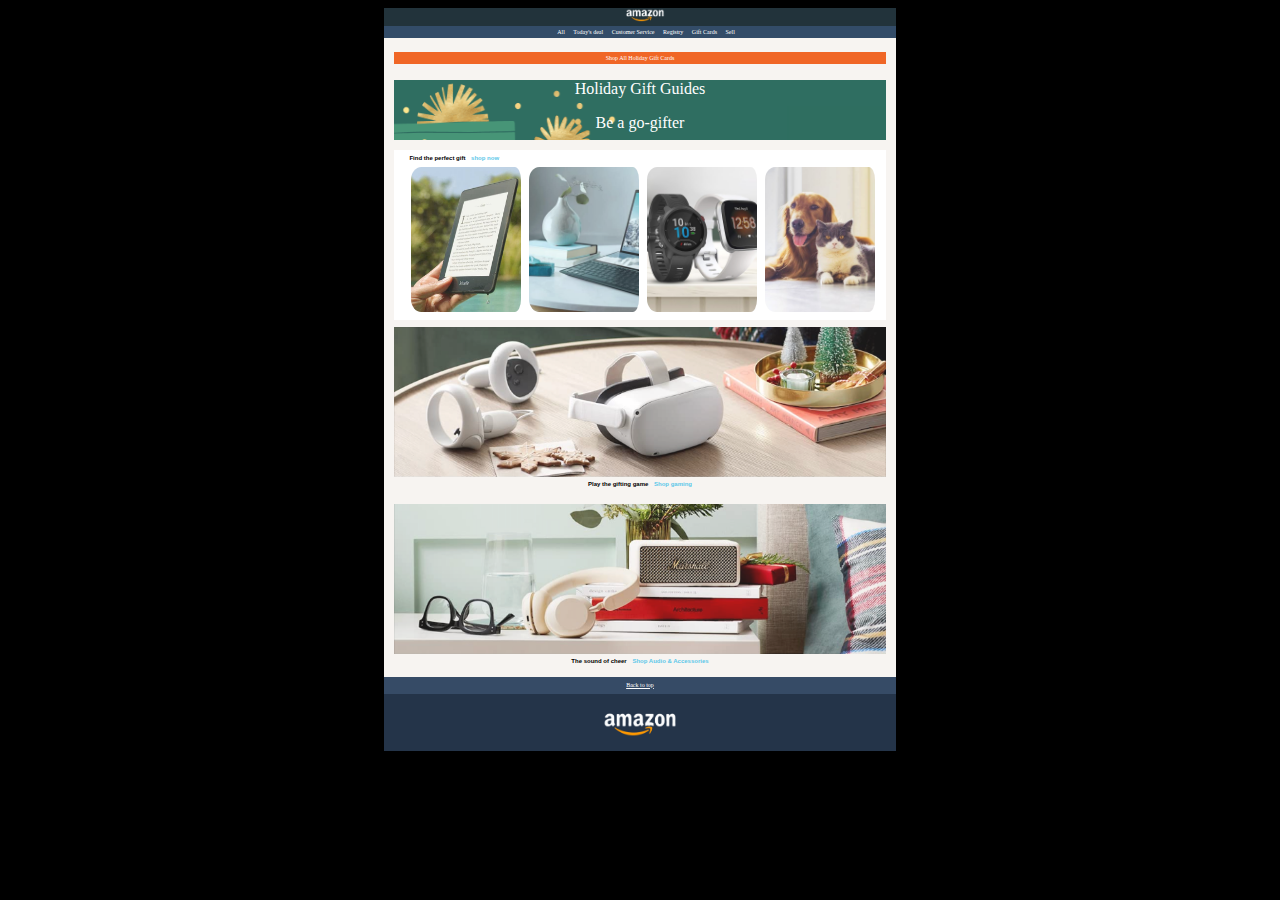
<file: amazonpage/index.html>
<!DOCTYPE html>
<html lang="en">
<head>
    <meta charset="UTF-8">
    <meta http-equiv="X-UA-Compatible" content="IE=edge">
    <meta name="viewport" content="width=device-width, initial-scale=1.0">
    <title>Amazon page</title>
    <link rel="stylesheet" href="amazon_style.css">
</head>
<body>

    <!-- Created 3 main sections (header, main and footer) -->
<section>
    <header class="header">
        <div class="headerimage">
            <img src="assets/logo.png" alt="amazon-logo">
        </div>

        <div class="headertext">
           <span>All</span> <span>Today's deal</span> 
                <span>Customer Service</span> 
                <span>Registry</span>  
                <span>Gift Cards</span> 
                <span>Sell</span> 
            
        </div>
    </header>


    <main>
        <div class="shopallday">
        <p>Shop All Holiday Gift Cards</p>
        </div>

        <div class="Holiday">
            <p>Holiday Gift Guides</p>
            <p>Be a go-gifter</p>
        </div>

        <div class="section1_images">
            <p>Find the perfect gift <span> shop now</span></p>
            <img src="assets/img_1.jpg" alt="img_1">
            <img src="assets/img_2.jpg" alt="img_2">
            <img src="assets/img_3.jpg" alt="img_3">
            <img src="assets/img_4.jpg" alt="img_4">        
        </div>

            

        <div class="section2_images">
            <img src="assets/img_9.png" alt="img_9">
            <p>Play the gifting game <span>Shop gaming</span> </p>
        </div>

        <div class="section3_images">
            <img src="assets/img_10.png" alt="img_10">
            <p>The sound of cheer <span>Shop Audio & Accessories </span> </p>
        </div>
        
    </main>


    <footer class="footer">
        <div>
            <p>Back to top</p>
            <img src="assets/logo_2.png" alt="amazon-logo_2">
        </div>
    </footer>
</section>
</body>
</html>
</file>
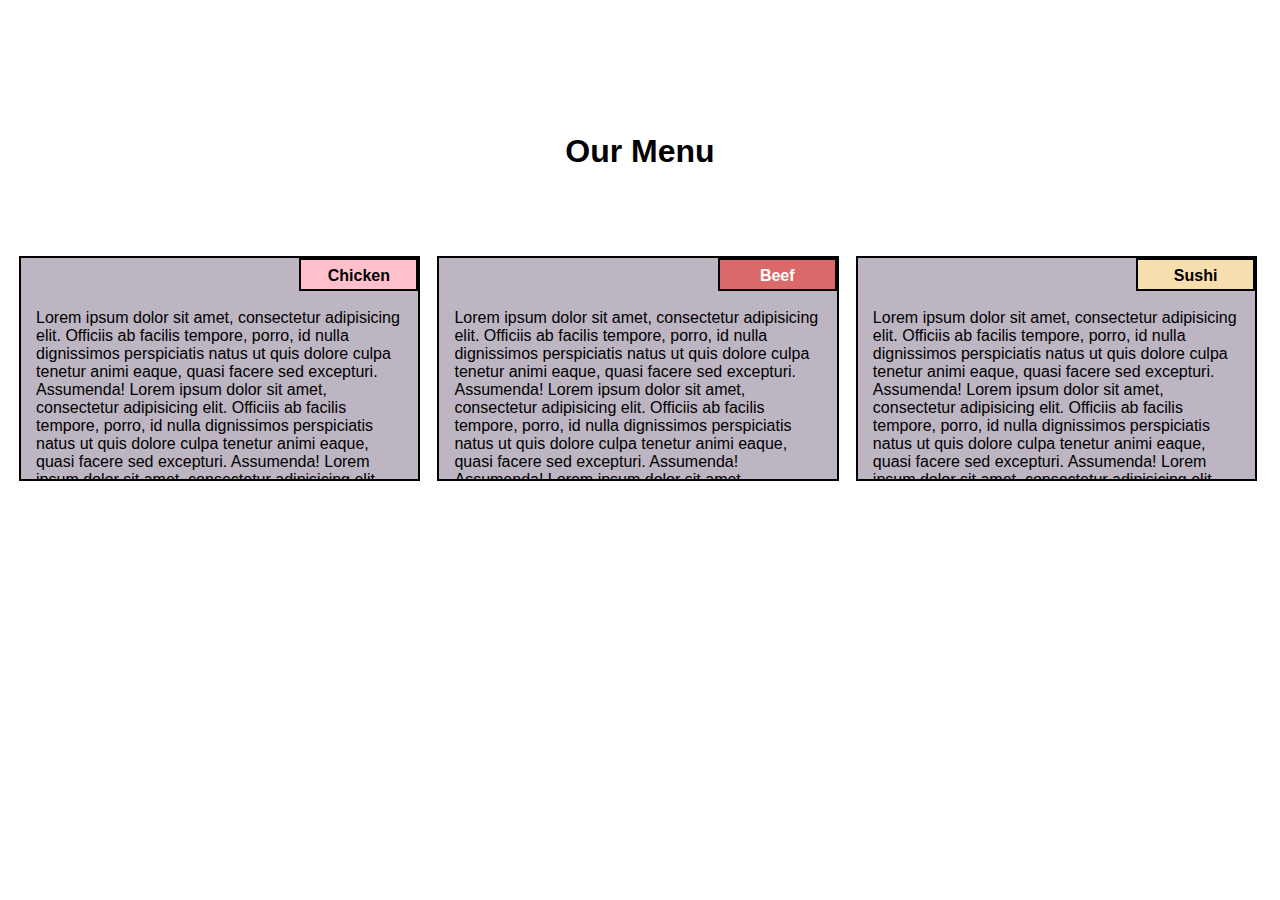
<file: module2_solution/index.html>
<html lang="en">
  <head>
    <meta charset="UTF-8" />
    <meta http-equiv="X-UA-Compatible" content="IE=edge" />
    <meta name="viewport" content="width=device-width, initial-scale=1.0" />
    <link rel="stylesheet" href="style.css" />
    <title>Module2_Solution</title>
  </head>
  <body>
    <div class="outerbox">
      <h1>Our Menu</h1>
      <div class="frame one">
        <div class="frameChicken">Chicken</div>
        <p>
          Lorem ipsum dolor sit amet, consectetur adipisicing elit. Officiis ab
          facilis tempore, porro, id nulla dignissimos perspiciatis natus ut
          quis dolore culpa tenetur animi eaque, quasi facere sed excepturi.
          Assumenda! Lorem ipsum dolor sit amet, consectetur adipisicing elit. Officiis ab
          facilis tempore, porro, id nulla dignissimos perspiciatis natus ut
          quis dolore culpa tenetur animi eaque, quasi facere sed excepturi.
          Assumenda! Lorem ipsum dolor sit amet, consectetur adipisicing elit. Officiis ab
          facilis tempore, porro, id nulla dignissimos perspiciatis natus ut
          quis dolore culpa tenetur animi eaque, quasi facere sed excepturi.
          Assumenda!
        </p>
      </div>
      <div class="frame two">
        <div class="frameBeef">Beef</div>
        <p>
          Lorem ipsum dolor sit amet, consectetur adipisicing elit. Officiis ab
          facilis tempore, porro, id nulla dignissimos perspiciatis natus ut
          quis dolore culpa tenetur animi eaque, quasi facere sed excepturi.
          Assumenda! Lorem ipsum dolor sit amet, consectetur adipisicing elit. Officiis ab
          facilis tempore, porro, id nulla dignissimos perspiciatis natus ut
          quis dolore culpa tenetur animi eaque, quasi facere sed excepturi.
          Assumenda!
          Assumenda! Lorem ipsum dolor sit amet, consectetur adipisicing elit. Officiis ab
          facilis tempore, porro, id nulla dignissimos perspiciatis natus ut
          quis dolore culpa tenetur animi eaque, quasi facere sed excepturi.
          Assumenda!
        </p>
      </div>
      <div class="frame three">
        <div class="frameSushi">Sushi</div>
        <p>
          Lorem ipsum dolor sit amet, consectetur adipisicing elit. Officiis ab
          facilis tempore, porro, id nulla dignissimos perspiciatis natus ut
          quis dolore culpa tenetur animi eaque, quasi facere sed excepturi.
          Assumenda! Lorem ipsum dolor sit amet, consectetur adipisicing elit. Officiis ab
          facilis tempore, porro, id nulla dignissimos perspiciatis natus ut
          quis dolore culpa tenetur animi eaque, quasi facere sed excepturi.
          Assumenda! Lorem ipsum dolor sit amet, consectetur adipisicing elit. Officiis ab
          facilis tempore, porro, id nulla dignissimos perspiciatis natus ut
          quis dolore culpa tenetur animi eaque, quasi facere sed excepturi.
          Assumenda!
        </p>
      </div>
    </div>
  </body>
</html>
</file>
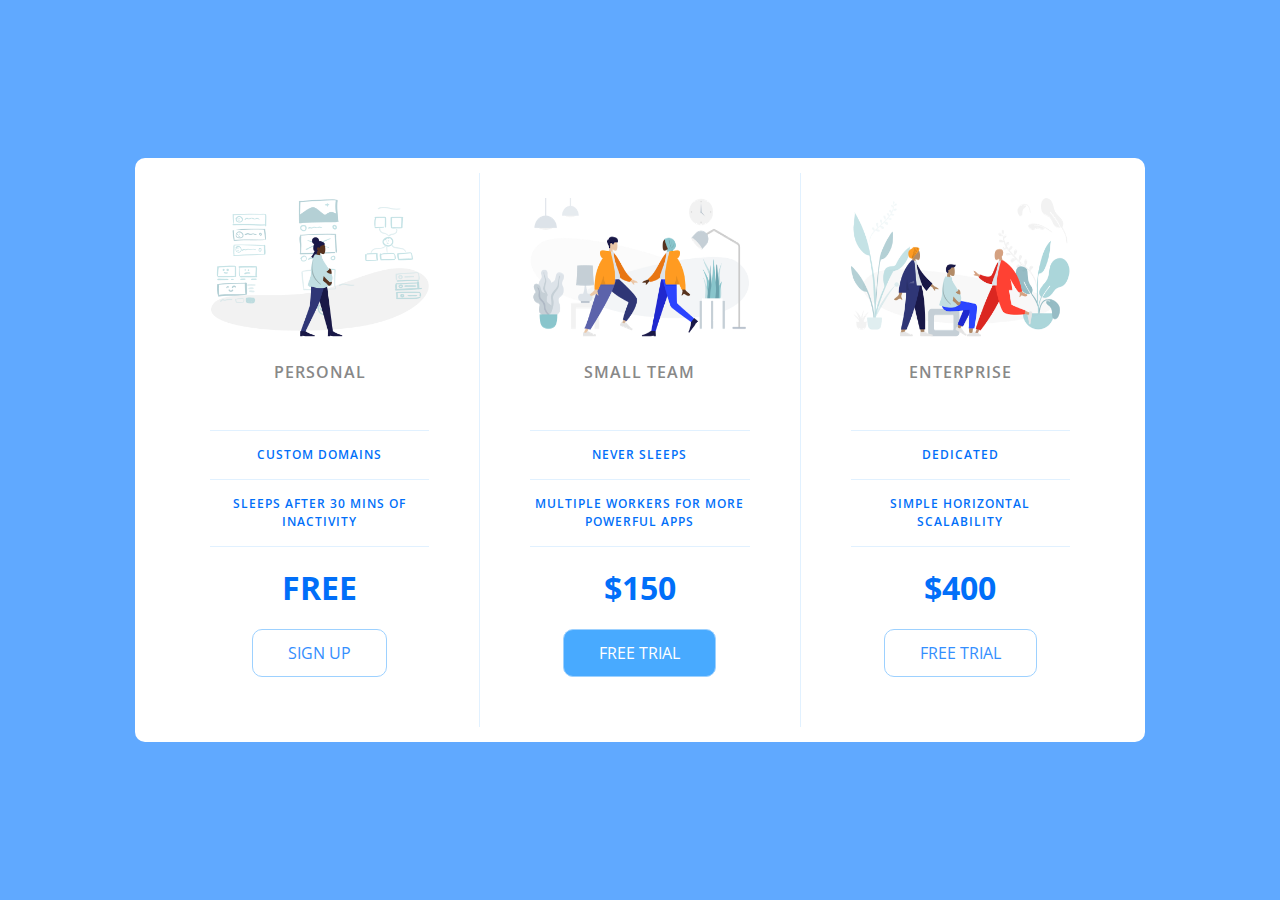
<file: pricepanel/index.html>
<!DOCTYPE html>
<html lang="en">

<head>
    <meta charset="UTF-8">
    <meta name="viewport" content="width=device-width, initial-scale=1.0">
    <title>Price Panel</title>
    <link rel="stylesheet" href="https://fonts.googleapis.com/css?family=Open+Sans:400,600,700">
    <link rel="stylesheet" href="pricepanel_style.css">
</head>

<body>
    <div class="panel">

        <div class="pricing-plan">
            <img src="icons/icon1.png" alt="" class="pricing-img">
            <h2 class="pricing-header">Personal</h2>
            <ul class="pricing-features">
                <li class="pricing-features-item">Custom domains</li>
                <li class="pricing-features-item">Sleeps after 30 mins of inactivity</li>
            </ul>
            <span class="pricing-price">Free</span>
            <a href="#/" class="pricing-button">Sign up</a>
        </div>

        <div class="pricing-plan">
            <img src="icons/icon2.png" alt="" class="pricing-img">
            <h2 class="pricing-header">Small team</h2>
            <ul class="pricing-features">
                <li class="pricing-features-item">Never sleeps</li>
                <li class="pricing-features-item">Multiple workers for more powerful apps</li>
            </ul>
            <span class="pricing-price">$150</span>
            <a href="#/" class="pricing-button is-featured">Free trial</a>
        </div>

        <div class="pricing-plan">
            <img src="icons/icon3.png" alt="" class="pricing-img">
            <h2 class="pricing-header">Enterprise</h2>
            <ul class="pricing-features">
                <li class="pricing-features-item">Dedicated</li>
                <li class="pricing-features-item">Simple horizontal scalability</li>
            </ul>
            <span class="pricing-price">$400</span>
            <a href="#/" class="pricing-button">Free trial</a>
        </div>

    </div>

</body>

</html>
</file>
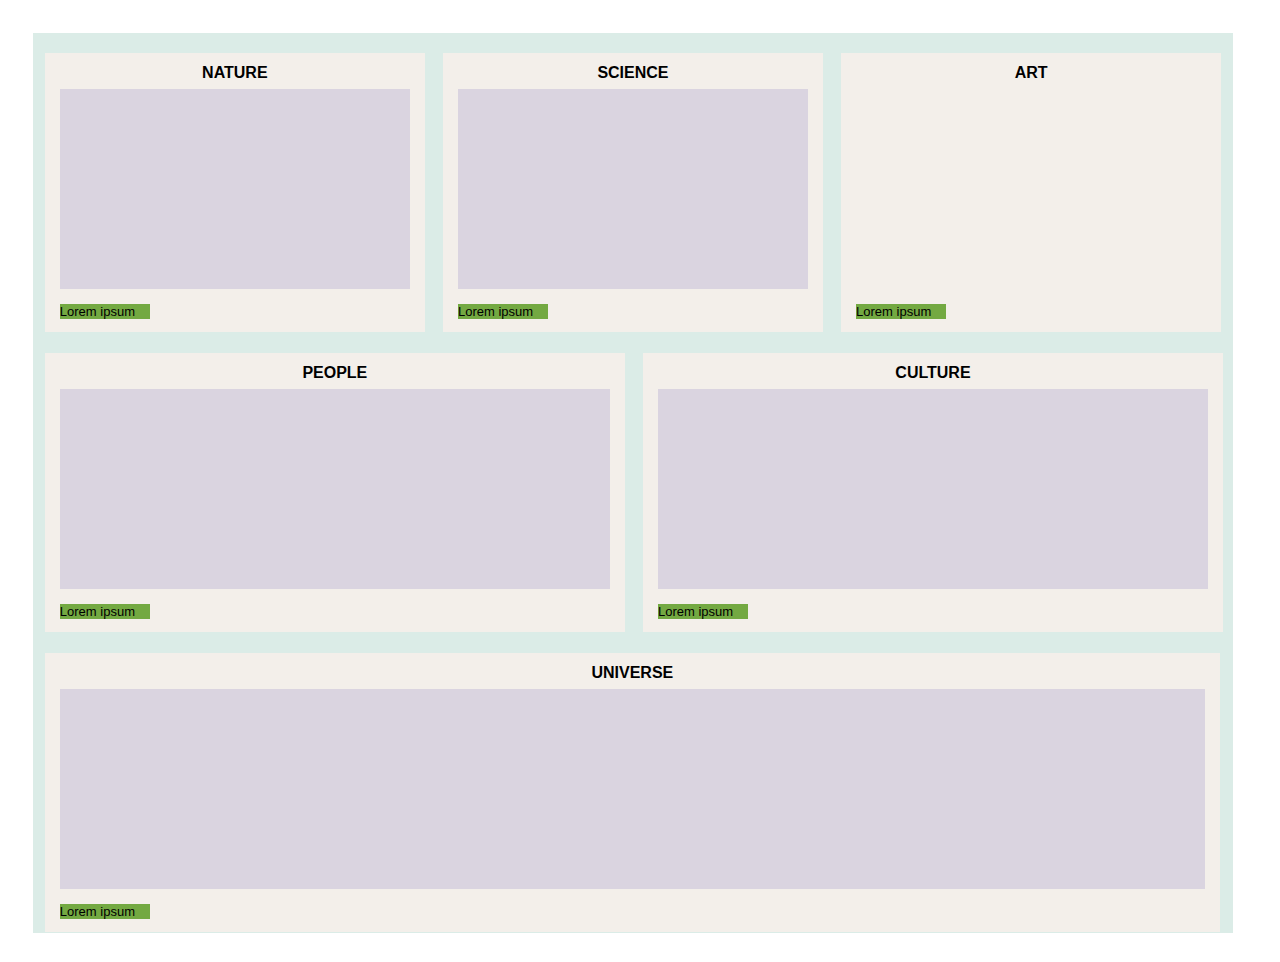
<file: photodisplay/photodis_index.html>
<!DOCTYPE html>
<html lang="en">
<head>
    <meta charset="UTF-8">
    <meta http-equiv="X-UA-Compatible" content="IE=edge">
    <meta name="viewport" content="width=device-width, initial-scale=1.0">
    <title>Photo Display</title>
    <link rel="stylesheet" href="photodis_style.css">
</head>
<body>
    <section class="tripleimage">
        <div class="photogrid">
            <h1>Nature</h1>
            <div class="image1">
            </div>
            <p>Lorem ipsum</p>
            
        </div>

        <div class="photogrid">
            <h1>science</h1>
            <div class="image2">
            </div>
            <p>Lorem ipsum</p>
        </div>

        <div class="photogrid">
            <h1>art</h1>
            <div class="image3">
            </div>
            <p>Lorem ipsum</p>
        </div>
    </section>

    <section class="doubleimage">
        <div class="photogrid">
            <h1>people</h1>
            <div class="image4">   
            </div>
            <p>Lorem ipsum</p>
        </div>

        <div class="photogrid">
            <h1>culture</h1>
            <div class="image5"></div>
            <p>Lorem ipsum</p>
        </div>
    </section>

    <section class="singleimage">
        <div class="photogrid">
            <h1>universe</h1>
            <div class="image6"></div>
            <p>Lorem ipsum</p>
        </div>
    </section>
</body>
</html>
</file>
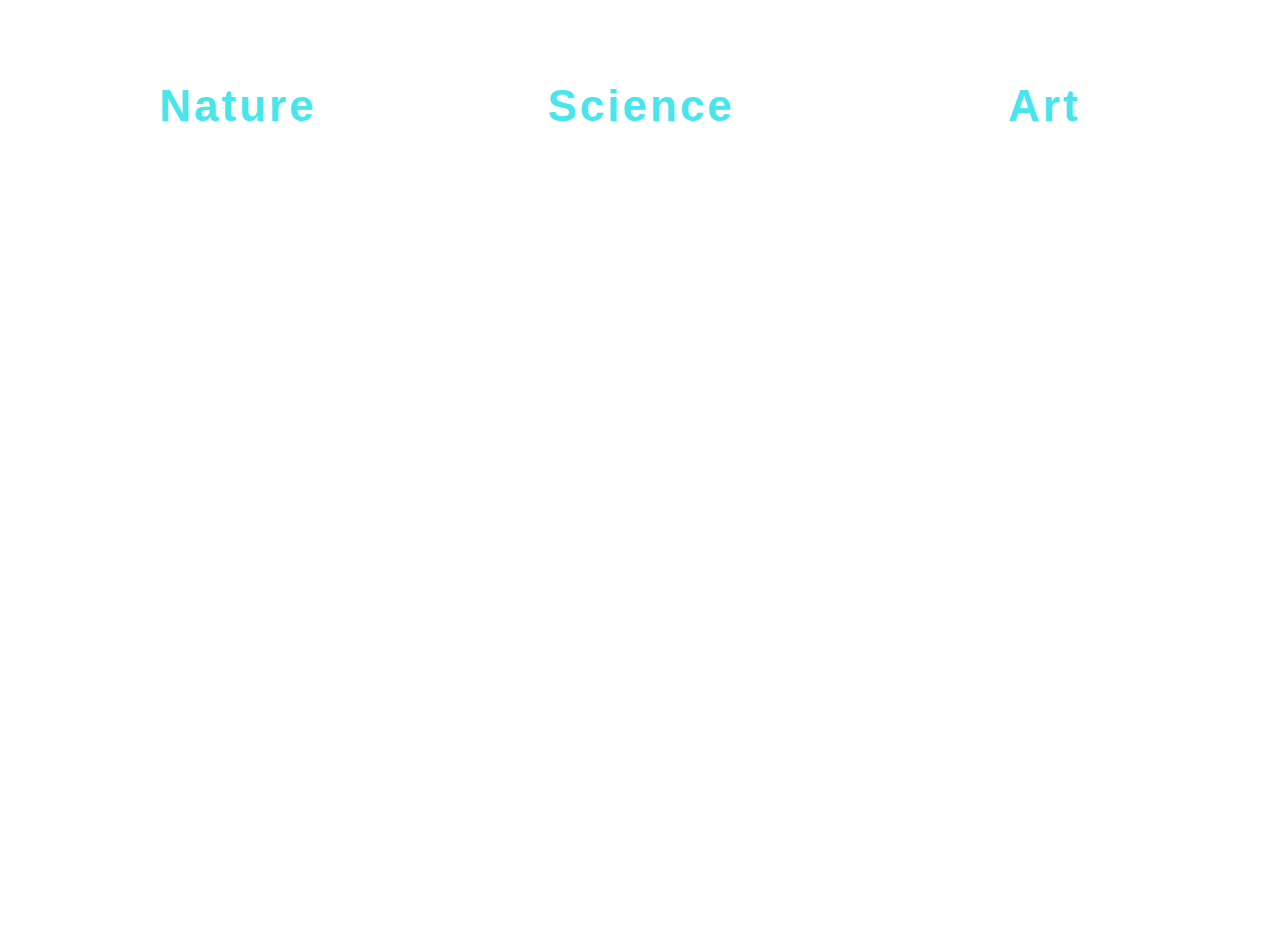
<file: the_flip_cards/flip_index.html>
<!DOCTYPE html>
<html lang="en">
<head>
    <meta charset="UTF-8">
    <meta http-equiv="X-UA-Compatible" content="IE=edge">
    <meta name="viewport" content="width=device-width, initial-scale=1.0">
    <title>Flip Cards</title>
    <link rel="stylesheet" href="flip_style.css">
</head>
<body> 
    <section class="flipimages">
        <div class="flipcard">
            <div class="frontimg1">
                <h1>Nature</h1>
            </div>
        </div>

        <div class="flipcard">
            <div class="frontimg2">
                <h1>Science</h1>
            </div>
        </div>

        <div class="flipcard">
            <div class="frontimg3">
                <h1>Art</h1>
            </div>
        </div>
    </section>
</body>
</html>
</file>
<file: amazonpage/amazon_style.css>
body
    
    { width:100%;
    height: 100%;
     margin-left:auto;
    margin-right:auto;
    background-color:black;
    padding-left: 30%;
    text-align: center;
        
    }

section {background-color: #22333b;
    width: 40%;}

    /*               HEADER CSS                   */

.header {height: 30px;}

.header img {width: 40px;  
    padding-left: 2%;}


.headertext {height: 20px; 
    color: rgb(255, 255, 255);
    background-color: #334c68; 
    font-size: 6px; 
    margin-bottom: 0%; 
    padding: 2.5px 0 10px 5px;}

.headertext span {margin-left: 7px;
}

/*               MAIN CSS                   */

main {background-color: rgb(247, 244, 241);  
    height: 630px;
    padding-left: 2%; 
    padding-right: 2%; padding-top: 0.7%; 
    padding-bottom: 1%;
}

.shopallday {height: 12px;
    background-color: #f06626; 
    color: white;
    text-align: center;
    font-size: 6px;
    margin-top: 10px;
    padding-top: px;
}

.shopallday p {padding-top: 3px;
}
 
.Holiday {height: 60px; 
    color: #fff;
    background-image:
    url("assets/bg-image.png");
    text-align: center;
}

.section1_images{background-color: #fff;
    height: 170px;
    padding-left: 10px;
    margin-top: 10px;
}

.section1_images img {height: 145px;
    width: 110px;
    padding-right: 4px;
    border-radius: 9%;
    object-fit: cover;
    opacity: 0.9;
}
.section1_images p , 
.section2_images p,
.section3_images p
    {width: 100px;
    padding-top: 5px;
    font-size: 6px;
    font-weight: 600;
    font-family: Arial, Helvetica, sans-serif;
}

.section2_images p,
.section3_images p {width: 100%;
    text-align: center;
    margin-top: 0%;
    padding-top: 0%;
}

main span {color: #5dc8e9;
    padding-left: 4px;}

.section2_images, .section3_images {
    height: 170px;
    margin-top: 7px;
}

.section2_images img, .section3_images img 
    {height: 150px;
    object-fit: cover;
    width: 100%;
    opacity: 0.9;
} 

/*               FOOTER CSS                   */
.footer {background-color: #243449;
    text-align: center;}

.footer p {height: 12px;
    background-color: #364b66; 
    color: white; 
     
    font-size: 6px;
    padding-top: 5px;
    text-decoration: underline;
    margin-top: 0%;}

.footer img {width: 15%; 

margin-left: auto;
margin-right: auto;
margin-top: 2%;
margin-bottom: 2%;}
</file>
<file: module2_solution/style.css>
/********** Base Styles***********/

body {
  margin: auto;
  font-family: sans-serif;
  box-sizing: border-box;
}

.outerbox {
  width: 100%;
  box-sizing: border-box;
  padding: 1%;
}

h1 {
  text-align: center;
  margin-top: 50px;
  margin-bottom: 80px;
}

.frame {
  height: 25%;
  width: 32%;
  box-sizing: border-box;
  padding: 15px;
  background-color: #bdb5c2;
  display: inline-block;
  border: 2px solid black;
  position: relative;
  overflow: hidden;
}

.frameChicken,
.frameBeef,
.frameSushi {
  height: 15%;
  width: 30%;
  padding-top: 7px;
  border: 2px solid black;
  position: absolute;
  right: 0px;
  top: 0px;
  background-color: aqua;
  text-align: center;
  font-weight: bold;
  box-sizing: border-box;
}

.frameChicken {
  background-color: pink;
}

.frameBeef {
  background-color: rgb(219, 105, 105);
  color: fff;
}
.frameSushi {
  background-color: #f7deae;
}

/********** Large Devive Styles (Desktop) ***********/

@media (min-width: 992px) {
  
  

  h1 {
    margin-top: 120px;
  }
  .frame {
    height: 25%;
    width: 32%;
    margin: 0.5%;
    box-sizing: border-box;
  }

  p {
    padding-top: 20px;
  }
  .frameChicken,
  .frameBeef,
  .frameSushi {
    height: 15%;
    width: 30%;
  }
}

/********** Medium Devive Styles (Tablet) ***********/

@media (min-width: 768px) and (max-width: 991px) {
  
  

  h1 {
    margin: 60px;
    font-size: 175%;
  }

  .frame {
    height: 35%;
    width: 46%;
    box-sizing: border-box;
    margin: 0% 0.5%;
    font-size: larger;
  }
  .frame.one{
    margin-left: 3%;
  }

  .frame.one{
    margin-right: 1%;}

  .frame.three {
    height: 35%;
    width: 94%;
    box-sizing: border-box;
    padding: 15px;
    margin: 2% 3% 0 3%;
    font-size: larger;
  }

  p {
    padding-top: 20px;
  }
  .frameChicken,
  .frameBeef,
  .frameSushi {
    height: 15%;
    width: 40%;
    padding-top: 12px;
    box-sizing: border-box;
  }

  .frameSushi {
    width: 20%;
  }
}

/********** Small Devive Styles***********/

@media (max-width: 767px) {
  .outerbox {
    width: 100%;
    margin-bottom: 6%;
    box-sizing: border-box;
  }

  h1 {
    margin: 50 0 10 0;
    font-size: 175%;
  }

  .frame {
    height: 35%;
    width: 90%;
    box-sizing: border-box;
    margin: 2% 5% 2% 5%;
    font-size: larger;
  }

  p {
    padding-top: 20px;
  }
  .frameChicken,
  .frameBeef,
  .frameSushi {
    height: 15%;
    width: 35%;
    padding-top: 12px;
    box-sizing: border-box;
  }
}
</file>
<file: photodisplay/photodis_style.css>
body, html{
    height:100%;
    margin: 1.3%;
    font-size:22px;
    font-family:"Lato", sans-serif;
    
}

section {height: 300px;
    width: 1200px;
    background-color: rgb(219, 236, 231);
    
}

h1 {height: 10px;
    font-size: medium;
    text-transform: uppercase;}

p {background-color: #73a942; width: 90px;
    font-size: small; 
    text-align: left;
    margin-left: 15px;}

.photogrid {
    display: inline-block;
    background-color: rgb(243, 239, 234);
    margin-left: 12px;
    margin-top: 20px;
    margin-bottom: 30px;
    text-align: center;
    
    }

.image1, .image2, .image3, .image4, .image5, .image6 {width: 350px;
    height: 200px;
    margin: 15px;
    background-color: rgb(218, 212, 224);
    background-repeat: no-repeat;
    background-size: cover;
    background-position: center;
    
    }

.image1 {background-image: url(https://images.unsplash.com/photo-1535083783855-76ae62b2914e?ixlib=rb-1.2.1&ixid=MnwxMjA3fDB8MHxzZWFyY2h8MTV8fGFuaW1hbHN8ZW58MHx8MHx8&auto=format&fit=crop&w=500&q=60);}

.image2 {background-image: url(https://images.unsplash.com/photo-1582560469753-f2598d73444a?ixlib=rb-1.2.1&ixid=MnwxMjA3fDB8MHxzZWFyY2h8MTd8fHNjaWVudGlzdHxlbnwwfHwwfHw%3D&auto=format&fit=crop&w=500&q=60);}

.image3 {background: url(https://images.unsplash.com/photo-1499781350541-7783f6c6a0c8?ixlib=rb-1.2.1&ixid=MnwxMjA3fDB8MHxzZWFyY2h8N3x8YXJ0fGVufDB8fDB8fA%3D%3D&auto=format&fit=crop&w=500&q=60)}
.image4, .image5 {width: 550px;
    background-image: url(https://images.unsplash.com/photo-1471991750293-5fc0e377b550?ixlib=rb-1.2.1&ixid=MnwxMjA3fDB8MHxzZWFyY2h8MzQxfHxwZW9wbGV8ZW58MHx8MHx8&auto=format&fit=crop&w=500&q=60);
    }
.image5 {background-image: url(https://media.istockphoto.com/photos/asian-chinese-family-chinese-new-year-reunion-dinner-having-dishes-picture-id1291474734?b=1&k=20&m=1291474734&s=170667a&w=0&h=zU0p52g1v_Ap-sTe4ds7yyV73WWhMhmxiK3bgwDOWF8=)}
.image6 {width: 1145px;
    background-image: url(https://media.istockphoto.com/photos/astronaut-spaceman-do-spacewalk-while-working-for-space-station-picture-id1302023022?b=1&k=20&m=1302023022&s=170667a&w=0&h=hZFNC5Cp039XjnsLlAtVJAyO7TAFdazSs1H_RrJADFQ=);
    }
</file>
<file: the_flip_cards/flip_style.css>
body, html{
    height:100%;
    margin: 1%;
    font-size:22px;
    font-family:"Lato", sans-serif;
    
    line-height:1.8em;
    color:#34e4ea;
}

  .flipimages  {background-image: url(https://images.unsplash.com/photo-1568301956237-25a54f5f0d21?ixlib=rb-1.2.1&ixid=MnwxMjA3fDB8MHxzZWFyY2h8M3x8YmFjayUyMGdyb3VuZHxlbnwwfHwwfHw%3D&auto=format&fit=crop&w=500&q=60);
    height: 90%;
    background-position:center;
}

h1 {font-weight:800;
   letter-spacing: 3px; }

.flipcard {background-color: aqu;
    height: 90%;
    width: 30%;
    display: inline-block;
    margin-left: 2.3%;
    margin-top: 2.5%;
    text-align: center;
}

.frontimg1, .frontimg2, .frontimg3 {
    height: 100%;
    opacity:0.90;
    background-repeat: no-repeat;
    background-position: center;
    padding: 0.25%;
    border-radius: 5%;
}

.frontimg1 {background-image: url(https://images.unsplash.com/photo-1570641963303-92ce4845ed4c?ixlib=rb-1.2.1&ixid=MnwxMjA3fDB8MHxzZWFyY2h8OXx8bmF0dXJlJTIwYmFja2dyb3VuZHxlbnwwfHwwfHw%3D&auto=format&fit=crop&w=500&q=60);}
.frontimg2 {background-image: url(https://images.unsplash.com/photo-1582719471384-894fbb16e074?ixlib=rb-1.2.1&ixid=MnwxMjA3fDB8MHxzZWFyY2h8N3x8c2NpZW5jZXxlbnwwfHwwfHw%3D&auto=format&fit=crop&w=500&q=60);}
.frontimg3 {background-image: url(https://images.unsplash.com/photo-1547333590-47fae5f58d21?ixlib=rb-1.2.1&ixid=MnwxMjA3fDB8MHxzZWFyY2h8MzB8fGFydHxlbnwwfHwwfHw%3D&auto=format&fit=crop&w=500&q=60);
}
</file>
<file: pricepanel/pricepanel_style.css>
/* http://meyerweb.com/eric/tools/css/reset/ 
   v2.0 | 20110126
   License: none (public domain)
*/

html, body, div, span, applet, object, iframe,
h1, h2, h3, h4, h5, h6, p, blockquote, pre,
a, abbr, acronym, address, big, cite, code,
del, dfn, em, img, ins, kbd, q, s, samp,
small, strike, strong, sub, sup, tt, var,
b, u, i, center,
dl, dt, dd, ol, ul, li,
fieldset, form, label, legend,
table, caption, tbody, tfoot, thead, tr, th, td,
article, aside, canvas, details, embed, 
figure, figcaption, footer, header, hgroup, 
menu, nav, output, ruby, section, summary,
time, mark, audio, video {
	margin: 0;
	padding: 0;
	border: 0;
	font-size: 100%;
	font: inherit;
	vertical-align: baseline;
}
/* HTML5 display-role reset for older browsers */
article, aside, details, figcaption, figure, 
footer, header, hgroup, menu, nav, section {
	display: block;
}
body {
	line-height: 1;
}
ol, ul {
	list-style: none;
}
blockquote, q {
	quotes: none;
}
blockquote:before, blockquote:after,
q:before, q:after {
	content: '';
	content: none;
}
table {
	border-collapse: collapse;
	border-spacing: 0;
}
html {font-family: 'Open Sans', sans-serif;
    box-sizing: border-box;
}

body {background-color: #60a9ff ;
    display: flex;
    justify-content: center;
    align-items: center;
    min-height: 100vh;
}
.panel {background-color: white;
    border-radius: 10px;
    padding: 15px 25px ;
    width: 100%;
    max-width: 960px;
    display: flex;
    flex-direction: column;
    text-align: center;
    text-transform: uppercase;
}

.pricing-plan {border-bottom: 1px solid #e1f1ff;
}
.pricing-plan:last-child {border-bottom: none;
}
.pricing-plan img {margin-bottom: 25px;
    max-width: 100%;
}
.pricing-header {color: #888;
    font-weight: 600;
    letter-spacing: 1px;
}
.pricing-features {margin: 50px 0 25px;
    color: #016ff9;  
}

.pricing-features-item {
    font-weight: 600;
    letter-spacing: 1px;
    font-size: 12px;
    line-height: 1.5;
    padding: 15px 0;
    border-top: 1px solid #e1f1ff;
}
.pricing-features-item:last-child {
    border-bottom: 1px solid #e1f1ff;
}
.pricing-price {
    color: #016ff9;
    display: block;
    font-size: 32px;
    font-weight: 700;
}

.pricing-button {
    border: 1px solid #9dd1ff;
    border-radius: 10px;
    color: #348efe;
    display: inline-block;
    padding: 15px 35px;
    text-decoration: none;
    margin: 25px 0;
    transition: background-color 200ms ease-in-out;
}

.pricing-button:hover, .pricing-button:focus {
    background-color: #e1f1ff;
}

.pricing-button.is-featured {
    background-color: #48aaff;
    color: white;
}
.pricing-button.is-featured:hover, 
.pricing-button.is-featured:focus{
    background-color: #1d578a;
    color: white;
}

@media (min-width: 900px) {
    .panel {
        flex-direction: row;
    }
    .pricing-plan {
        border-bottom: none;
        border-right: 1px solid #e1f1ff;
        padding: 25px 50px ;
    }
    .pricing-plan:last-child {
        border-right: none;
    }
}
</file>
